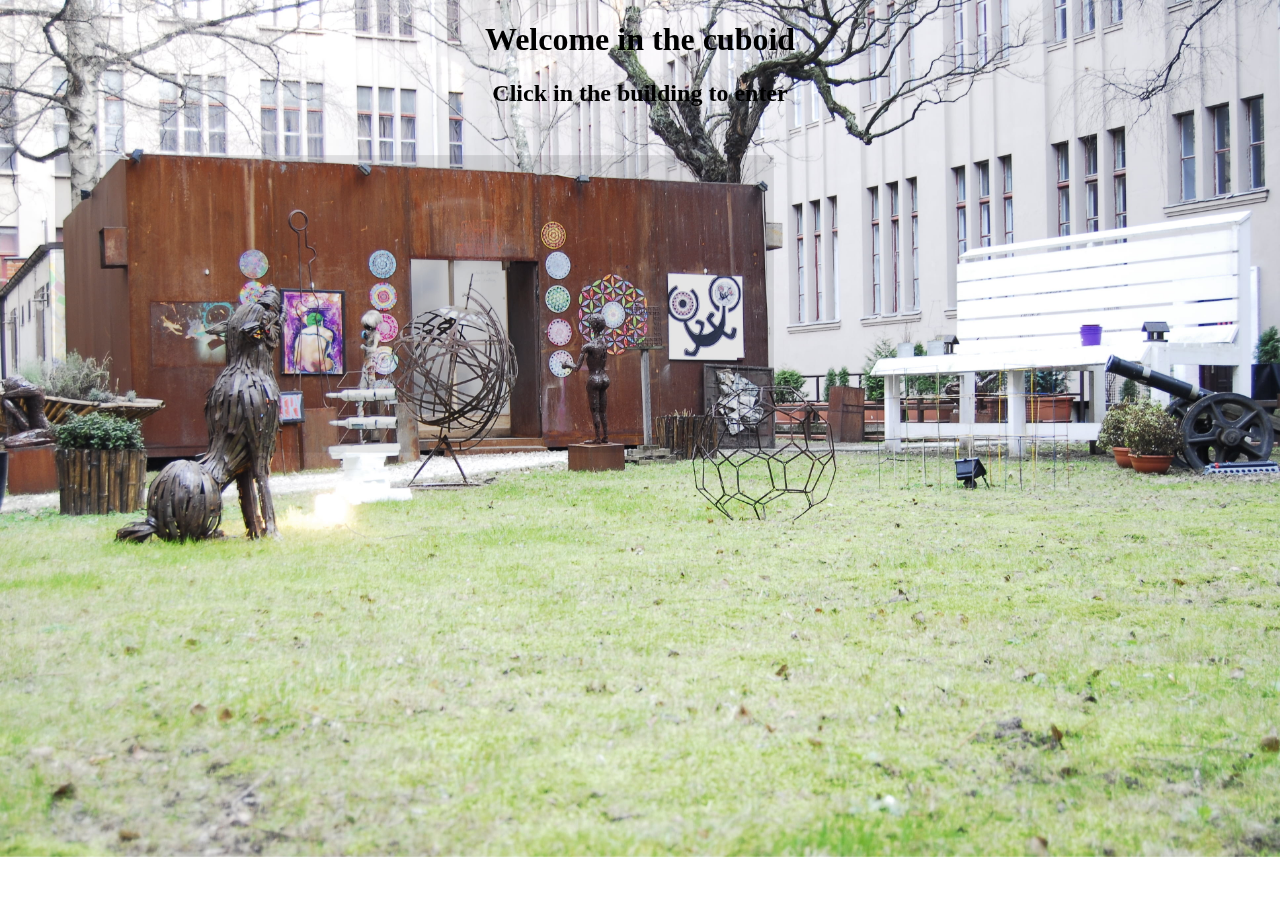
<file: index.html>
<html>
    <head>

        <title>The Cuboid</title>

        <!-- Metadata -->

        <meta charset="utf-8">
            <meta http-equiv="X-UA-Compatible" content="IE=edge,chrome=1">
                <meta http-equiv="Content-Language" content="en" />
                <meta name="description" content="The Cuboid, Art Gallery" />
                <meta name="author" content="Felix M" />
                <meta name="keywords" content="The Cuboid, Art, Artists, MAP, Tacheles, Berlin" />

                <meta name="description" content="">
                    <meta name="viewport" content="width=device-width">

                        <!-- CSS -->

                        <link type="text/css" rel="stylesheet" href="css/main.css" />


                        <!-- FONTS -->


                        <!-- SCRIPTS -->


                        </head>

                        <body>
                            <header>
                                <h1>Welcome in the cuboid</h1>
                                <h2>Click in the building to enter</h2>
                            </header>
                            <svg xmlns:rdf="http://www.w3.org/1999/02/22-rdf-syntax-ns#" xmlns="http://www.w3.org/2000/svg" version="1.1" xmlns:xlink="http://www.w3.org/1999/xlink" viewBox="0 0 3872 2592" xmlns:dc="http://purl.org/dc/elements/1.1/">
                                <style type="text/css">
                                    <![CDATA[
                                    rect {
                                        fill:   rgba(0,0,0,0.1);
                                    }
                                    rect:hover {
                                        fill:   rgba(40,40,40,0.3);
                                    }
                                    ]]>
                                </style>
                                <g>
                                    <image xlink:href="img/front.JPG"  height="2592" width="3872" y="0" x="0"/>
                                    <a xlink:href="./coins.html">
                                        <rect x="166.62" y="469.22" width="2174.3" height="900"/>
                                    </a>
                                </g>
                            </svg>

                        </body>
</file>
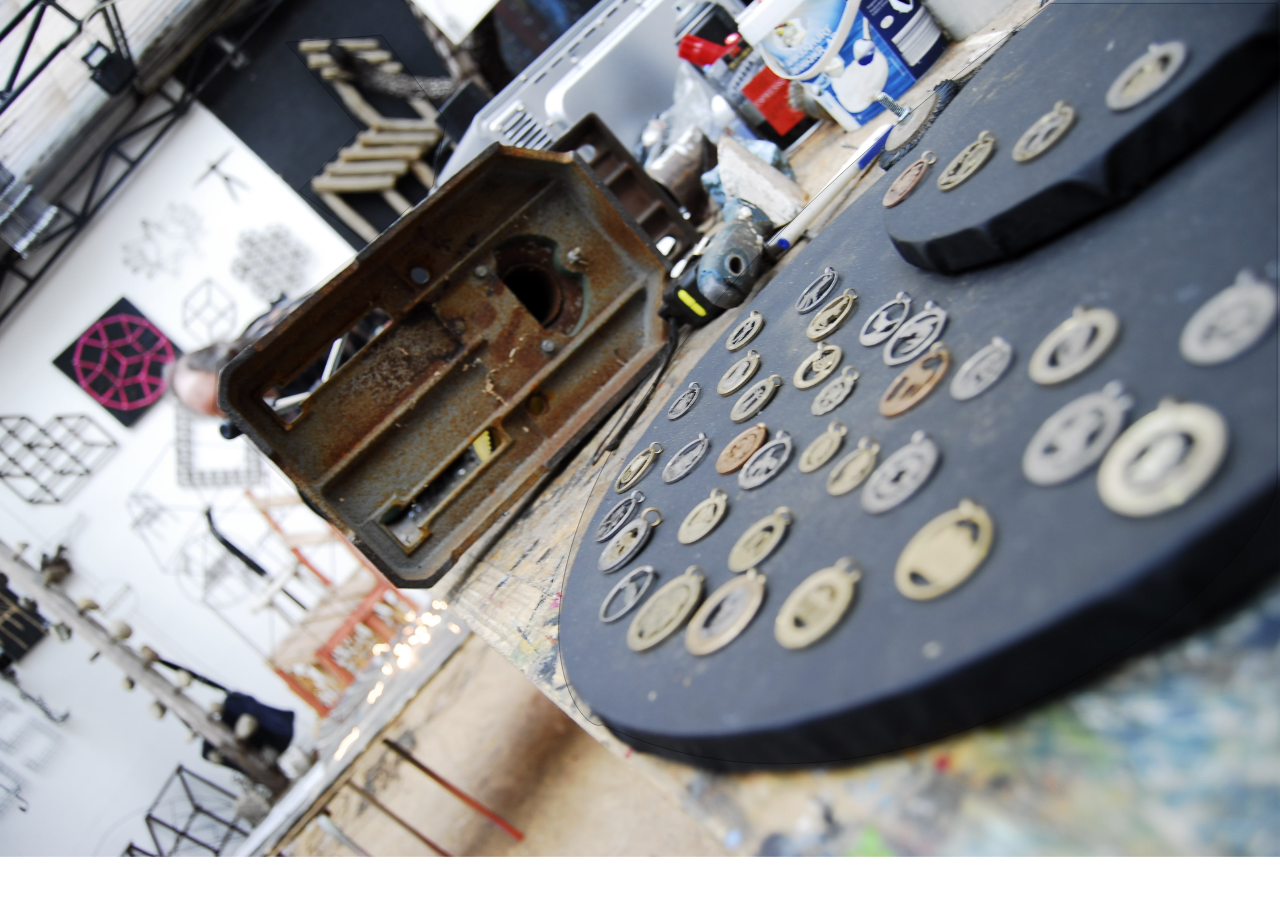
<file: coins.html>
<html>
    <head>

        <title>The Cuboid</title>

        <!-- Metadata -->

        <meta charset="utf-8">
            <meta http-equiv="X-UA-Compatible" content="IE=edge,chrome=1">
                <meta http-equiv="Content-Language" content="en" />
                <meta name="description" content="The Cuboid, Art Gallery" />
                <meta name="author" content="Felix M" />
                <meta name="keywords" content="The Cuboid, Art, Artists, MAP, Tacheles, Berlin" />

                <meta name="description" content="">
                    <meta name="viewport" content="width=device-width">

                        <!-- CSS -->

                        <link type="text/css" rel="stylesheet" href="css/main.css" />


                        <!-- FONTS -->


                        <!-- SCRIPTS -->



                        </head>

                        <body>
                            <svg xmlns:rdf="http://www.w3.org/1999/02/22-rdf-syntax-ns#" xmlns="http://www.w3.org/2000/svg" version="1.1" xmlns:xlink="http://www.w3.org/1999/xlink" viewBox="0 0 3872 2592" xmlns:dc="http://purl.org/dc/elements/1.1/">
                                <style type="text/css">
                                    <![CDATA[
                                    path {
                                        fill:   rgba(0,0,0,0.1);
                                    }
                                    path:hover {
                                        fill:   rgba(40,40,40,0.3);
                                    }
                                    ]]>
                                </style>
                                <g>
                                    <image xlink:href="img/viewcoins.JPG"  height="2592" width="3872" y="0" x="0"/>
                                    <a xlink:href="./cubes.html">
                                        <path stroke-linejoin="miter" d="M3177.3,10.182c-1958.6,1436.1-1457.1,2233-1354.6,2181.8,898.6,434.2,2034-442.5,2040.9-736.4v-1445.5z"  stroke="#000" stroke-width="1px" >
                                            <desc>Go to the coins gallery</desc>
                                            <title>coins</title>
                                        </path>
                                    </a>
                                    <a xlink:href="./cubes.html">
                                        <path stroke-linejoin="miter" d="M1113.6,737.45c195.5-172.72,195.5-172.72,195.5-172.72l40.9-200-195.5-259.09-290.86,22.72,227.26,263.64-186.35,186.36z" inkscape:connector-curvature="0" stroke="#000" stroke-linecap="butt" >
                                            <desc>go to the chairs gallery</desc>
                                            <title>chair</title>
                                        </path>
                                    </a>
                                    <a xlink:href="./cubes.html">
                                        <path stroke-linejoin="miter" d="m1490.9,442,240.91,50,277.27,327.27-4.5454,227.27-713.64,740.91-109.09-13.636-540.91-536.36,13.636-140.91z" >
                                            <desc>Go to the metal gallery</desc>
                                            <title>metal</title>
                                        </path>
                                    </a>
                                </g>
                            </svg>


                        </body>
</file>
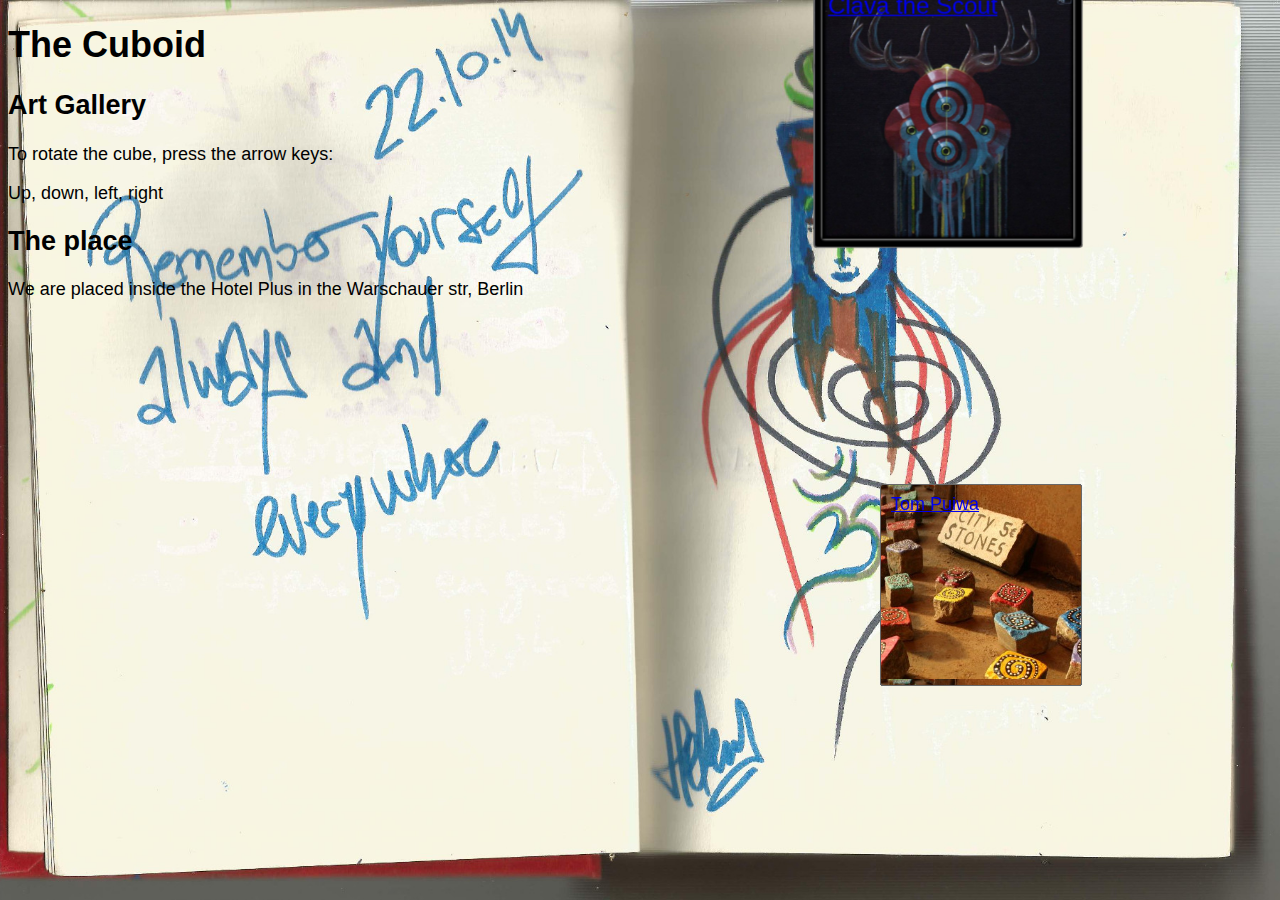
<file: cubes.html>
<!DOCTYPE html>
<!--
To change this license header, choose License Headers in Project Properties.
To change this template file, choose Tools | Templates
and open the template in the editor.
-->
<html>
    <head>
        <title>The Cuboid, Art Gallery</title>
        <meta charset="UTF-8">
        <meta name="viewport" content="width=device-width, initial-scale=1.0">
        <link rel="stylesheet" type="text/css" media="screen" href="css/cube.css">
        <script src="javascripts/PrefixFree.js"></script>
    </head>
    <body>
        <header>
            <h1>The Cuboid</h1>
            <h2>Art Gallery</h2>
        </header>
        <section id="instructions">
            <p>To rotate the cube, press the arrow keys:</p>
            <p>Up, down, left, right</p>
            
        </section>
        <div id="experiment">
            <div class="cuboid" id="cube">
                <div class="face top">
                    <a href="http://www.facebook.com/thecuboid" target="_blank">The Cuboid</a>
                </div>
                <div class="face front">
                    <a href="https://www.facebook.com/clavathescout" target="_blank">Clava the Scout</a>
                </div>
                <div class="face right">
                    About us, some storytelling
                </div>
                <div class="face back">
                    Around the Cuboid
                </div>
                <div class="face left">
                    Meet the Artists!
                </div>
                <div class="face bottom">
                   <a href="https://www.facebook.com/tom.puiwa" target="_blank">Tom Puiwa</a>
                </div>
            </div>
            <div class="cuboid" id="cubeTom">
                <div class="face top">
                    <a href="http://www.facebook.com/thecuboid" target="_blank">The Cuboid</a>
                </div>
                <div class="face front">
                    <a href="https://www.facebook.com/clavathescout" target="_blank">Clava the Scout</a>
                </div>
                <div class="face right">
                    About us, some storytelling
                </div>
                <div class="face back">
                    Around the Cuboid
                </div>
                <div class="face left">
                    Meet the Artists!
                </div>
                <div class="face bottom">
                   <a href="https://www.facebook.com/tom.puiwa" target="_blank">Tom Puiwa</a>
                </div>
            </div>
        </div>
        <section id="information">
            <h2>The place</h2>
            <p>We are placed inside the Hotel Plus in the Warschauer str, Berlin</p>
        </section>
        <script src="javascripts/cube.js"></script>
    </body>
</html>
</file>
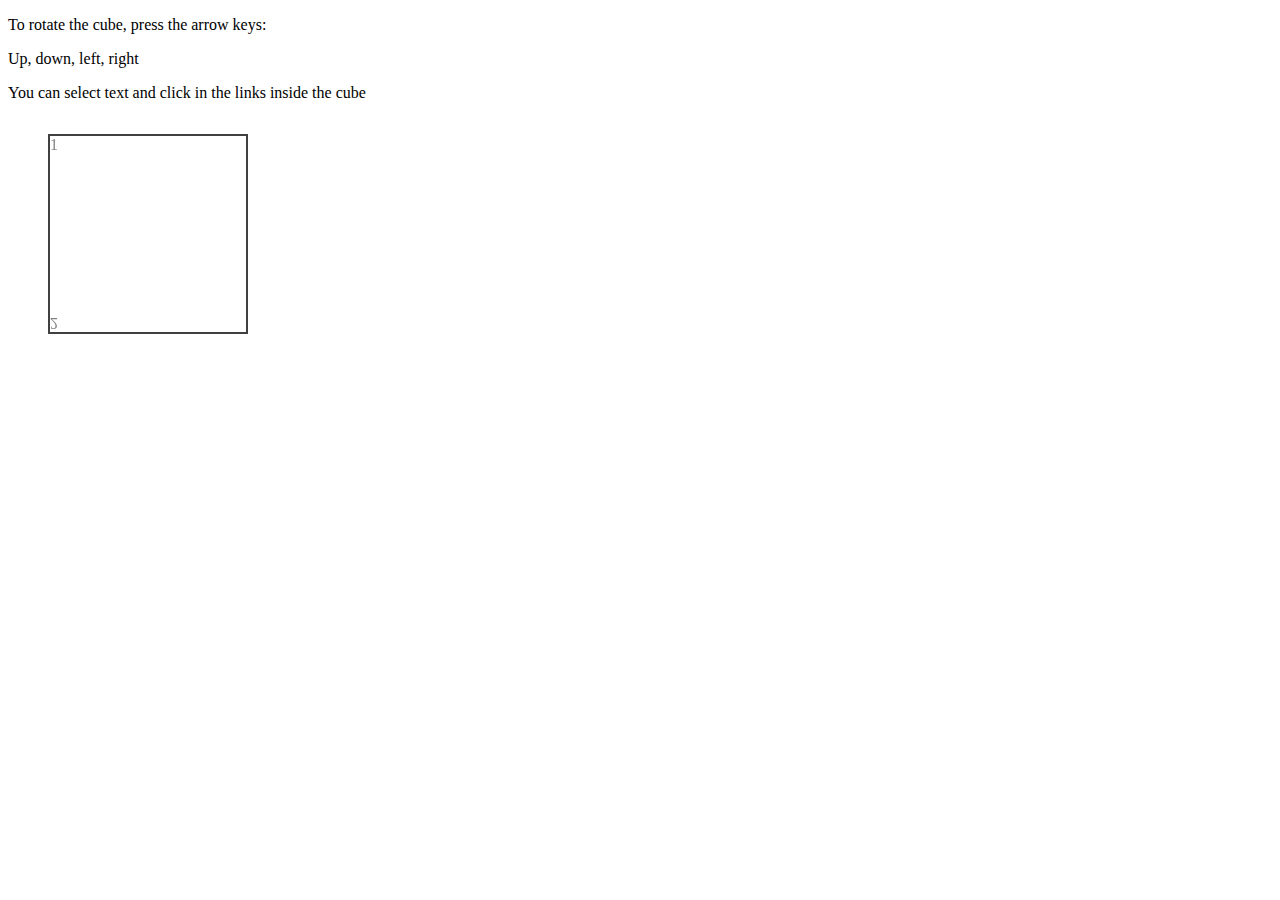
<file: cubesonly.html>
<!DOCTYPE html>
<html>
    <head>
        <title>The Cuboid, Art Gallery</title>
        <meta charset="UTF-8">
        <meta name="viewport" content="width=device-width, initial-scale=1.0">
        <link rel="stylesheet" type="text/css" media="screen" href="css/forcube.css">
        
    </head>
    <body>
        <section id="instructions">
            <p>To rotate the cube, press the arrow keys:</p>
            <p>Up, down, left, right</p>
            <p>You can select text and click in the links inside the cube</p>
        </section>


        <section class="container">
            <div class="cube">
                <figure class="front">1</figure>
                <figure class="back">2</figure>
                <figure class="right">3</figure>
                <figure class="left">4</figure>
                <figure class="top">5</figure>
                <figure class="bottom">6</figure>
            </div>
        </section>  
    </body>
</html>
</file>
<file: css/main.css>
html, body { margin:0; padding:0; overflow:hidden }
header{
    color: black;
    position: fixed;
    text-align: center;
    top: 0px;
    left: 0px;
    width: 100%;
    z-index: 100;
}
svg { position:fixed; top:0; bottom:0; left:0; right:0 ;z-index: -10}
</file>
<file: css/cube.css>
body {
	font: 18px sans-serif;
        background-image: url('../images/1-7.jpg');
        background-size: cover;
}
#experiment {
	/* -moz-perspective: 400;
	-webkit-perspective: 400; */
	perspective: 400px;
	perspective-origin: 50% 100px;
        position: fixed;
        right: 0px;
        top: 100px;
        
}
#cube {
	position: relative;
	margin: 50px auto 0;
	height: 400px;
	width: 400px;
	transition: transform 2s linear;
	transform-style: preserve-3d;
	top: -116px;
}
.cuboid {
	position: relative;
	margin: 50px auto 0;
	height: 400px;
	width: 400px;
	transition: transform 2s linear;
	transform-style: preserve-3d;
	top: -116px;
}


.face {
	position: absolute;
	height: 180px;
	width: 180px;
	padding: 10px;
	background-color: rgba(25, 25, 75, 0.5);
	line-height: 1em;
	color: white;
	border: 1px solid dimgray;
	border-radius: 3px;
}
#cube .top  {
	transform: rotateX(90deg) translateZ(100px);
}
#cube .front {
	transform: translateZ(100px);
}
#cube .right {
	transform: rotateY(90deg) translateZ(100px);
}
#cube .back {
	transform: rotateY(180deg) translateZ(100px);
}
#cube .left {
	transform: rotateY(-90deg) translateZ(100px);
}
#cube .bottom {
	transform: rotateX(-90deg) translateZ(100px);
}
.cuboid.top  {
	transform: rotateX(90deg) translateZ(100px);
}
.cuboid.front {
	transform: translateZ(100px);
}
.cuboid.right {
	transform: rotateY(90deg) translateZ(100px);
}
.cuboid.back {
	transform: rotateY(180deg) translateZ(100px);
}
.cuboid.left {
	transform: rotateY(-90deg) translateZ(100px);
}
.cuboid.bottom {
	transform: rotateX(-90deg) translateZ(100px);
}

.face.top{
    background-image: url('../images/3x3.jpg');
    background-size: contain;
}
.face.bottom{
    background-image: url('../images/city stones.jpg');
    background-size: contain;
}
.face.left{
    background-image: url('../images/Tom und Mikael.jpg');
    background-size: contain;
}

.face.right{
    background-image: url('../images/caballo.JPG');
    background-size: contain;
}
.face.back{
    background-image: url('../images/feet.JPG');
    background-size: contain;
}

.face.front{
    background-image: url('../images/citrone.jpg');
    background-size: contain;
}
</file>
<file: css/forcube.css>
/*
To change this license header, choose License Headers in Project Properties.
To change this template file, choose Tools | Templates
and open the template in the editor.
*/
/* 
    Created on : Feb 25, 2015, 3:59:30 PM
    Author     : felix
*/
.container {
  width: 200px;
  height: 200px;
  position: relative;
  perspective: 100; }

.cube {
  width: 100%;
  height: 100%;
  position: absolute;
  transform-style: preserve-3d; }
  .cube figure {
    width: 196px;
    height: 196px;
    display: block;
    position: absolute;
    border: 2px solid black;
    opacity: 0.5; }
  .cube .front {
    transform: rotateY(0deg) translateZ(100px); }
  .cube .back {
    transform: rotateX(180deg) translateZ(100px); }
  .cube .right {
    transform: rotateY(90deg) translateZ(100px); }
  .cube .left {
    transform: rotateY(-90deg) translateZ(100px); }
  .cube .top {
    transform: rotateX(90deg) translateZ(100px); }
  .cube .bottom {
    transform: rotateX(-90deg) translateZ(100px); }

/*# sourceMappingURL=forcube.css.map */
</file>
